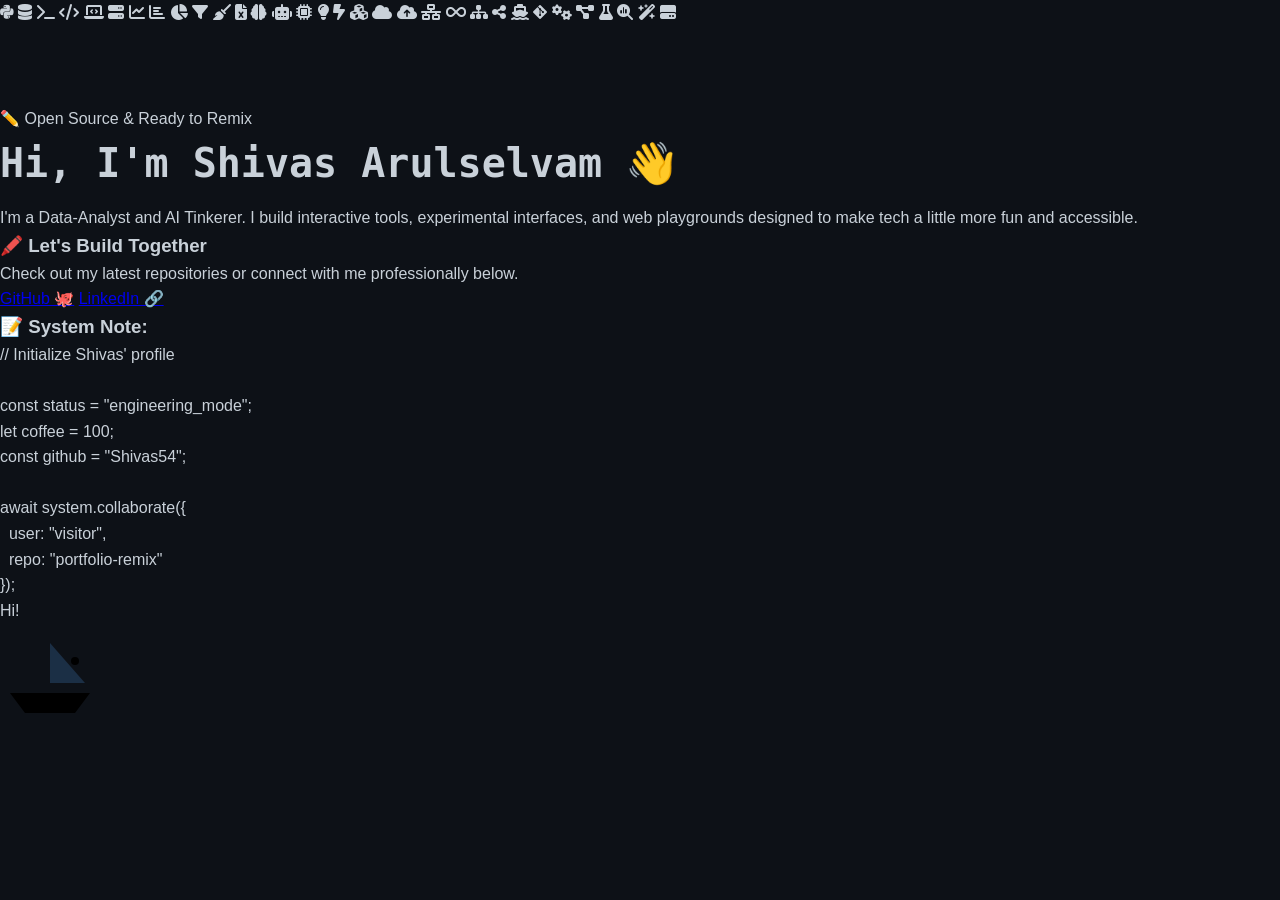
<file: index.html>
<!DOCTYPE html>
<html lang="en">

<head>
  <meta charset="UTF-8">
  <meta name="viewport" content="width=device-width, initial-scale=1.0">
  <title>Shivas Arulselvam | Sketchbook Portfolio</title>
  <link rel="preconnect" href="https://fonts.googleapis.com">
  <link rel="preconnect" href="https://fonts.gstatic.com" crossorigin>
  <link href="https://fonts.googleapis.com/css2?family=Architects+Daughter&family=Caveat:wght@400;600&display=swap"
    rel="stylesheet">
  <link rel="stylesheet" href="https://cdnjs.cloudflare.com/ajax/libs/font-awesome/6.5.0/css/all.min.css">
  <link rel="stylesheet" href="assets/css/style.css">
</head>

<body>

  <!-- Background floating icons -->
  <div class="bg-icons" aria-hidden="true">
    <i class="fa-brands fa-python" style="--ix:5vw;  --iy:8vh;  --is:2.2rem; --ir:-15deg; --id:0s"></i>
    <i class="fa-solid fa-database" style="--ix:15vw; --iy:20vh; --is:1.8rem; --ir:10deg;  --id:1.2s"></i>
    <i class="fa-solid fa-terminal" style="--ix:80vw; --iy:12vh; --is:2rem;   --ir:-8deg;  --id:0.4s"></i>
    <i class="fa-solid fa-code" style="--ix:60vw; --iy:5vh;  --is:1.6rem; --ir:12deg;  --id:2s"></i>
    <i class="fa-solid fa-laptop-code" style="--ix:90vw; --iy:35vh; --is:2.4rem; --ir:-20deg; --id:0.8s"></i>
    <i class="fa-solid fa-server" style="--ix:35vw; --iy:90vh; --is:1.8rem; --ir:5deg;   --id:1.6s"></i>
    <i class="fa-solid fa-chart-line" style="--ix:72vw; --iy:80vh; --is:2.2rem; --ir:-10deg; --id:0.3s"></i>
    <i class="fa-solid fa-chart-bar" style="--ix:25vw; --iy:70vh; --is:2rem;   --ir:18deg;  --id:1.8s"></i>
    <i class="fa-solid fa-chart-pie" style="--ix:88vw; --iy:60vh; --is:2.6rem; --ir:-5deg;  --id:0.6s"></i>
    <i class="fa-solid fa-filter" style="--ix:48vw; --iy:15vh; --is:1.5rem; --ir:22deg;  --id:2.4s"></i>
    <i class="fa-solid fa-broom" style="--ix:10vw; --iy:55vh; --is:1.8rem; --ir:-30deg; --id:1s"></i>
    <i class="fa-solid fa-file-excel" style="--ix:55vw; --iy:88vh; --is:2rem;   --ir:8deg;   --id:3s"></i>
    <i class="fa-solid fa-brain" style="--ix:3vw;  --iy:40vh; --is:2.8rem; --ir:-12deg; --id:0.2s"></i>
    <i class="fa-solid fa-robot" style="--ix:93vw; --iy:8vh;  --is:2.4rem; --ir:15deg;  --id:1.4s"></i>
    <i class="fa-solid fa-microchip" style="--ix:40vw; --iy:78vh; --is:1.9rem; --ir:-18deg; --id:2.8s"></i>
    <i class="fa-solid fa-lightbulb" style="--ix:68vw; --iy:45vh; --is:2rem;   --ir:6deg;   --id:0.9s"></i>
    <i class="fa-solid fa-bolt-lightning" style="--ix:20vw; --iy:30vh; --is:1.7rem; --ir:-25deg; --id:1.5s"></i>
    <i class="fa-solid fa-cubes" style="--ix:78vw; --iy:25vh; --is:2.2rem; --ir:20deg;  --id:2.2s"></i>
    <i class="fa-solid fa-cloud" style="--ix:50vw; --iy:50vh; --is:2.5rem; --ir:-8deg;  --id:0.7s"></i>
    <i class="fa-solid fa-cloud-arrow-up" style="--ix:8vw; --iy:75vh; --is:2rem;   --ir:14deg;  --id:3.2s"></i>
    <i class="fa-solid fa-network-wired" style="--ix:85vw; --iy:70vh; --is:1.8rem; --ir:-22deg; --id:1.1s"></i>
    <i class="fa-solid fa-infinity" style="--ix:30vw; --iy:50vh; --is:2.3rem; --ir:9deg;   --id:2.6s"></i>
    <i class="fa-solid fa-sitemap" style="--ix:62vw; --iy:65vh; --is:1.9rem; --ir:-14deg; --id:0.5s"></i>
    <i class="fa-solid fa-share-nodes" style="--ix:18vw; --iy:85vh; --is:1.7rem; --ir:16deg;  --id:1.9s"></i>
    <i class="fa-solid fa-ship" style="--ix:45vw; --iy:35vh; --is:2.1rem; --ir:-7deg;  --id:2.1s"></i>
    <i class="fa-brands fa-git-alt" style="--ix:75vw; --iy:92vh; --is:2.4rem; --ir:11deg;  --id:0.1s"></i>
    <i class="fa-solid fa-gears" style="--ix:95vw; --iy:50vh; --is:2rem;   --ir:-19deg; --id:2.9s"></i>
    <i class="fa-solid fa-diagram-project" style="--ix:38vw; --iy:60vh; --is:1.8rem; --ir:24deg;  --id:1.3s"></i>
    <i class="fa-solid fa-flask" style="--ix:57vw; --iy:28vh; --is:1.6rem; --ir:-11deg; --id:3.5s"></i>
    <i class="fa-solid fa-magnifying-glass-chart" style="--ix:22vw; --iy:10vh; --is:2rem; --ir:7deg; --id:0.6s"></i>
    <i class="fa-solid fa-wand-magic-sparkles" style="--ix:70vw; --iy:18vh; --is:1.9rem; --ir:-16deg; --id:2.3s"></i>
    <i class="fa-solid fa-hard-drive" style="--ix:12vw; --iy:62vh; --is:1.7rem; --ir:13deg;  --id:1.7s"></i>
  </div>

  <section class="sketch-hero">

    <div class="hero-content">
      <div class="sketch-badge">✏️ Open Source &amp; Ready to Remix</div>

      <h1 class="hero-title">Hi, I'm <span class="highlight-text">Shivas Arulselvam</span> <span
          class="wave-emoji">👋</span></h1>

      <p class="hero-bio">
        I'm a Data-Analyst and AI Tinkerer. I build interactive tools, experimental interfaces, and web playgrounds
        designed to make tech a little more fun and accessible.
      </p>

      <div class="drawn-box contribution-box">
        <h3>🖍️ Let's Build Together</h3>
        <p>Check out my latest repositories or connect with me professionally below.</p>

        <div class="hero-actions">
          <a href="https://github.com/Shivas54" class="btn-sketch btn-red" target="_blank">GitHub 🐙</a>
          <a href="https://www.linkedin.com/in/shivas-arulselvam" class="btn-sketch btn-blue" target="_blank">LinkedIn
            🔗</a>
        </div>
      </div>
    </div>

    <div class="hero-visual">
      <div class="sticky-note">
        <div class="pin"></div>
        <h3>📝 System Note:</h3>
        <p class="handwriting">
          // Initialize Shivas' profile<br><br>
          <span class="pencil-blue">const</span> status = <span class="pencil-red">"engineering_mode"</span>;<br>
          <span class="pencil-blue">let</span> coffee = <span class="pencil-green">100</span>;<br>
          <span class="pencil-blue">const</span> github = <span class="pencil-red">"Shivas54"</span>;<br><br>
          <span class="pencil-blue">await</span> system.collaborate({<br>
          &nbsp;&nbsp;user: <span class="pencil-red">"visitor"</span>,<br>
          &nbsp;&nbsp;repo: <span class="pencil-red">"portfolio-remix"</span><br>
          });
        </p>
      </div>
    </div>

    <div class="sea-container">
      <div class="boat-wrapper" id="boat-wrapper">
        <div class="speech-bubble" id="speech-bubble">Hi!</div>
        <svg class="sketch-boat" viewBox="0 0 100 100" width="100" height="100">
          <path d="M10,70 L90,70 L75,90 L25,90 Z" stroke="var(--ink-color)" stroke-width="3" stroke-linejoin="round" />
          <path d="M50,70 L50,15" fill="none" stroke="var(--ink-color)" stroke-width="3" stroke-linecap="round" />
          <path d="M50,20 L85,60 L50,60 Z" fill="rgba(86, 163, 255, 0.2)" stroke="var(--ink-color)" stroke-width="3"
            stroke-linejoin="round" />
          <path d="M50,25 L20,60 L50,60 Z" fill="none" stroke="var(--ink-color)" stroke-width="2.5"
            stroke-dasharray="6 4" stroke-linejoin="round" />
          <path d="M5,75 Q15,85 25,75 T45,75 T65,75 T85,75 T95,85" fill="none" stroke="var(--pencil-blue)"
            stroke-width="2" stroke-linecap="round" />
          <g class="stickman">
            <circle cx="75" cy="38" r="4" fill="var(--box-bg)" stroke="var(--ink-color)" stroke-width="2" />
            <line x1="75" y1="42" x2="75" y2="58" stroke="var(--ink-color)" stroke-width="2" stroke-linecap="round" />
            <line x1="75" y1="58" x2="68" y2="70" stroke="var(--ink-color)" stroke-width="2" stroke-linecap="round" />
            <line x1="75" y1="58" x2="82" y2="70" stroke="var(--ink-color)" stroke-width="2" stroke-linecap="round" />
            <line x1="75" y1="46" x2="65" y2="52" stroke="var(--ink-color)" stroke-width="2" stroke-linecap="round" />
            <line id="waving-arm" x1="75" y1="46" x2="85" y2="38" stroke="var(--ink-color)" stroke-width="2"
              stroke-linecap="round" />
          </g>
        </svg>
      </div>
    </div>
  </section>

  <script>
    // --- BOAT ANIMATION ---
    window.onload = () => {
      const boatWrapper = document.getElementById('boat-wrapper');
      const bubble = document.getElementById('speech-bubble');

      if (boatWrapper && bubble) {
        setTimeout(() => { boatWrapper.style.left = '40%'; }, 500);

        setTimeout(() => {
          bubble.style.opacity = '1';
          bubble.innerText = 'Hi!';
          bubble.style.transform = 'translateY(0)';
          setTimeout(() => {
            const wavingArm = document.getElementById('waving-arm');
            if (wavingArm) wavingArm.classList.add('wave-action');
          }, 200);
        }, 3500);

        setTimeout(() => {
          bubble.innerText = 'About Me →';
          boatWrapper.classList.add('wiggle');
        }, 5500);

        boatWrapper.addEventListener('click', () => {
          window.location.href = 'about.html';
        });
      }
    };
  </script>

</body>

</html>
</file>
<file: assets/css/style.css>
:root {
    --bg-dark: #0d1117;
    --bg-terminal: #161b22;
    --accent: #58a6ff;
    --terminal-green: #39ff14;
    --text-main: #c9d1d9;
    --text-dim: #8b949e;
    --border: #30363d;
}

* { margin: 0; padding: 0; box-sizing: border-box; }

body {
    background-color: var(--bg-dark);
    color: var(--text-main);
    font-family: 'Inter', sans-serif;
    line-height: 1.6;
    scroll-behavior: smooth;
}

.container { max-width: 1000px; margin: 0 auto; padding: 0 20px; }

/* Accessibility */
.skip-link {
    position: absolute; top: -100px; left: 0;
    background: var(--accent); color: white;
    padding: 10px; z-index: 200;
}
.skip-link:focus { top: 0; }

/* Navigation */
nav {
    padding: 20px 0;
    border-bottom: 1px solid var(--border);
    background: rgba(13, 17, 23, 0.95);
    position: sticky; top: 0; z-index: 100;
}
.nav-content { display: flex; justify-content: space-between; align-items: center; }
.brand { font-family: 'Fira Code', monospace; color: var(--accent); font-weight: bold; }
.nav-links a { color: var(--text-dim); text-decoration: none; margin-left: 20px; font-family: 'Fira Code', monospace; transition: 0.3s; }
.nav-links a:hover { color: var(--accent); }

/* Terminal Window */
.hero { padding: 60px 0; }
.terminal-header {
    background: #21262d;
    padding: 10px;
    border-radius: 8px 8px 0 0;
    display: flex; gap: 8px;
    border: 1px solid var(--border);
}
.dot { width: 12px; height: 12px; border-radius: 50%; }
.red { background: #ff5f56; } .yellow { background: #ffbd2e; } .green { background: #27c93f; }

.terminal-body {
    background: var(--bg-terminal);
    padding: 40px;
    border-radius: 0 0 8px 8px;
    border: 1px solid var(--border);
    border-top: none;
    box-shadow: 0 20px 40px rgba(0,0,0,0.5);
}
h1 { font-family: 'Fira Code', monospace; font-size: 2.5rem; margin-bottom: 10px; }
.role-text { color: var(--terminal-green); font-family: 'Fira Code', monospace; font-size: 1.2rem; }
.highlight { color: var(--accent); }
.description { margin: 20px 0; color: var(--text-dim); }

.btn-primary, .btn-secondary {
    display: inline-block; padding: 12px 24px; border-radius: 6px; 
    text-decoration: none; font-family: 'Fira Code', monospace; font-weight: bold; transition: 0.3s;
}
.btn-primary { background: var(--accent); color: var(--bg-dark); margin-right: 15px; }
.btn-primary:hover { background: #a5d6ff; }
.btn-secondary { border: 1px solid var(--border); color: var(--text-main); }
.btn-secondary:hover { background: var(--border); }

/* Grid Layouts */
section { padding: 80px 0; }
.section-title { font-family: 'Fira Code', monospace; margin-bottom: 40px; border-left: 4px solid var(--accent); padding-left: 15px; }
.skills-grid, .project-grid {
    display: grid; grid-template-columns: repeat(auto-fit, minmax(280px, 1fr)); gap: 20px;
}
.skill-card, .project-card {
    background: var(--bg-terminal); padding: 30px; 
    border: 1px solid var(--border); border-radius: 8px;
}
ul { list-style: none; margin-top: 15px; }
ul li::before { content: "> "; color: var(--accent); }
ul li { color: var(--text-dim); margin-bottom: 8px; }

.tags { margin: 15px 0; display: flex; gap: 10px; }
.tags span { color: var(--accent); font-family: 'Fira Code', monospace; font-size: 0.85rem; }
.project-link { color: var(--accent); text-decoration: none; font-weight: bold; }

/* Footer */
footer { padding: 80px 0 40px; text-align: center; }
.social-links { display: flex; justify-content: center; gap: 30px; margin: 30px 0; }
.social-links a { color: var(--accent); text-decoration: none; font-weight: bold; }
hr { border: 0; border-top: 1px solid var(--border); margin: 40px 0; }
.copy-notice { color: var(--text-dim); font-size: 0.9rem; }
</file>
